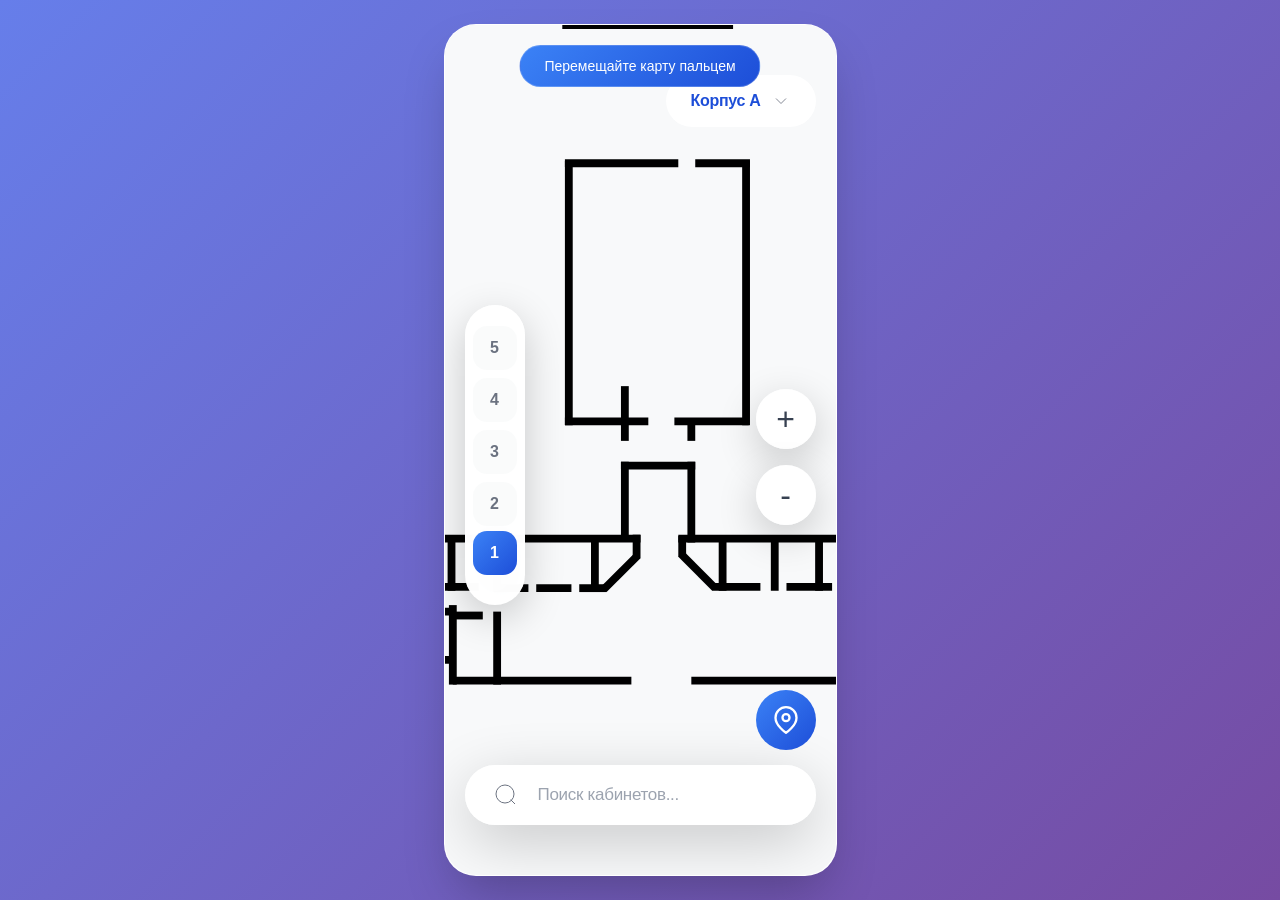
<file: index.html>
<!DOCTYPE html>
<html lang="ru">
<head>
  <title>Навигатор КубГУ</title>
  <meta charset="UTF-8">
  <meta name="viewport" content="width=device-width, initial-scale=1.0, user-scalable=no">
  <meta name="theme-color" content="#4a6fa5">
  <link rel="icon" href="icon.jpg">
  <link rel="stylesheet" href="styles/main.css">
<link rel="manifest" href="/kubsu_navigator/manifest.json">
<meta name="theme-color" content="#4a6fa5">
</head>
<body>
  <div class="app-container" id="appContainer">
    <div class="map-container" id="mapContainer">
      <div class="map-surface" id="mapSurface"></div>
    </div>

    <div class="move-indicator" id="moveIndicator">Перемещайте карту пальцем</div>

    <div class="building-selector">
      <div class="building-btn" id="buildingBtn">
        <span id="currentBuilding">Корпус А</span>
        <svg width="20" height="20" viewBox="0 0 24 24" fill="none" stroke="currentColor"><path d="M6 9L12 15L18 9"/></svg>
      </div>
      <div class="building-dropdown" id="buildingDropdown">
        <div class="building-option active" data-building="A">Корпус А</div>
        <div class="building-option" data-building="H">Корпус Н</div>
        <div class="building-option" data-building="L">Корпус Л</div>
      </div>
    </div>

    <div class="search-container">
      <div class="search-box" id="searchTrigger">
        <svg class="search-icon" viewBox="0 0 24 24" fill="none" stroke="currentColor"><circle r="9" cx="11" cy="11"/><path d="M21 21L16.65 16.65"/></svg>
        <div class="search-placeholder">Поиск кабинетов...</div>
      </div>
    </div>

    <div class="route-btn" id="quickRouteBtn">
      <svg class="route-icon" viewBox="0 0 24 24" fill="none" stroke="currentColor" stroke-width="2">
        <path d="M21 10c0 7-9 13-9 13s-9-6-9-13a9 9 0 0 1 18 0z"/>
        <circle cx="12" cy="10" r="3"/>
      </svg>
    </div>

    <div class="zoom-controls">
      <button class="zoom-btn" id="zoomIn">+</button>
      <button class="zoom-btn" id="zoomOut">-</button>
    </div>

    <div class="floor-controls">
      <div class="floor-btn" data-floor="5">5</div>
      <div class="floor-btn" data-floor="4">4</div>
      <div class="floor-btn" data-floor="3">3</div>
      <div class="floor-btn" data-floor="2">2</div>
      <div class="floor-btn active" data-floor="1">1</div>
    </div>

    <div class="point-info" id="pointInfo">
      <div class="point-header">
        <div class="point-title" id="pointTitle">Кабинет 101</div>
        <button class="close-btn" id="closePointInfo">×</button>
      </div>
      <div class="point-details">
        <div class="point-detail">
          <svg class="detail-icon" viewBox="0 0 24 24" fill="none" stroke="currentColor"><rect x="3" y="3" width="18" height="18" rx="2"/><path d="M3 9h18"/><path d="M9 21V9"/></svg>
          <span>Тип: <span id="pointType">Кабинет</span></span>
        </div>
        <div class="point-detail">
          <svg class="detail-icon" viewBox="0 0 24 24" fill="none" stroke="currentColor"><path d="M19 21V5a2 2 0 0 0-2-2H7a2 2 0 0 0-2 2v16m14 0h2m-2 0h-5m-9 0H3m2 0h5M9 7h1m-1 4h1m4-4h1m-1 4h1m-5 8v-4h1v4m3-4v4" stroke-width="2"/></svg>
          <span>Этаж: <span id="pointFloor">1</span></span>
        </div>
      </div>
    </div>
  </div>

  <div class="search-overlay" id="searchOverlay">
    <div class="search-header">
      <div class="search-input-container">
        <svg class="search-icon" viewBox="0 0 24 24" fill="none" stroke="currentColor"><circle r="9" cx="11" cy="11"/><path d="M21 21L16.65 16.65"/></svg>
        <input type="text" class="search-input-full" placeholder="Поиск кабинетов..." id="searchInputFull" autocomplete="off">
        <button class="search-close-btn" id="closeSearch">×</button>
      </div>
    </div>
    <div class="search-results" id="searchResults"></div>
  </div>

  <script type="module" src="scripts/app.js"></script>

<script>
  if ('serviceWorker' in navigator) {
    // Обратите внимание на путь /kubsu_navigator/sw.js
    navigator.serviceWorker.register('/kubsu_navigator/sw.js')
      .then(reg => console.log('SW registered:', reg))
      .catch(err => console.log('SW registration failed:', err));
  }
</script>

</body>
</html>
</file>
<file: styles/main.css>
/* === Основные стили === */
* { margin: 0; padding: 0; box-sizing: border-box; font-family: -apple-system, BlinkMacSystemFont, 'Segoe UI', 'Roboto', 'Oxygen', 'Ubuntu', sans-serif; }
body {
  background: linear-gradient(135deg, #667eea 0%, #764ba2 100%);
  min-height: 100vh;
  display: flex;
  align-items: center;
  justify-content: center;
  padding: 20px;
  overflow: hidden;
}
.app-container {
  width: 100%;
  max-width: 393px;
  height: 852px;
  background: white;
  border-radius: 32px;
  box-shadow: 
    0 25px 50px -12px rgba(0, 0, 0, 0.25),
    0 0 15px rgba(255, 255, 255, 0.1) inset;
  overflow: hidden;
  position: relative;
  touch-action: none;
  display: flex;
  flex-direction: column;
  border: 1px solid rgba(255, 255, 255, 0.2);
}

/* 🗺️ Карта */
.map-container {
  width: 100%;
  height: 100%;
  flex: 1;
  overflow: hidden;
  position: relative;
  cursor: grab;
  background: #f8f9fa;
  border-radius: 20px;
  margin: 0;
  transform-origin: center center;
  transition: transform 0.1s ease-out;
}
.map-surface {
  position: absolute;
  top: 0;
  left: 0;
  width: 1500px;
  height: 1000px;
  transform-origin: 0 0;
}

/* Точки */
.point {
  position: absolute;
  width: 28px;
  height: 28px;
  border-radius: 10px;
  border: 3px solid white;
  box-shadow: 0 4px 12px rgba(0,0,0,0.2);
  cursor: pointer;
  z-index: 10;
  display: flex;
  align-items: center;
  justify-content: center;
  font-weight: 1000;
  color: white;
  font-size: 10px;
  transform: translate(-50%, -50%);
  user-select: none;
}
.point:hover { transform: translate(-50%, -50%) scale(1.15); z-index: 20; }
.point.selected { transform: translate(-50%, -50%) scale(1.2); box-shadow: 0 0 0 4px rgba(59,130,246,0.7), 0 6px 20px rgba(0,0,0,0.3); }

.point-label {
  position: absolute;
  top: -42px;
  left: 50%;
  transform: translateX(-50%);
  background: rgba(17,24,39,0.92);
  color: white;
  padding: 6px 14px;
  border-radius: 10px;
  font-size: 12px;
  font-weight: 500;
  white-space: nowrap;
  opacity: 0;
  transition: all 0.3s ease;
  pointer-events: none;
  z-index: 30;
  box-shadow: 0 4px 12px rgba(0,0,0,0.15);
  backdrop-filter: blur(6px);
  border: 1px solid rgba(255,255,255,0.1);
}
.point:hover .point-label { opacity: 1; transform: translateX(-50%) translateY(-4px); }

/* Цвета точек */
.point.room { background: linear-gradient(135deg, #3b82f6, #1d4ed8); }
.point.stairs { background: linear-gradient(135deg, #f59e0b, #d97706); }
.point.elevator { background: linear-gradient(135deg, #06b6d4, #0891b2); }
.point.toilet { background: linear-gradient(135deg, #8b5cf6, #7c3aed); }
.point.cafe { background: linear-gradient(135deg, #f97316, #ea580c); }
.point.office { background: linear-gradient(135deg, #8b5cf6, #7c3aed); }
.point.entrance { background: linear-gradient(135deg, #10b981, #059669); }
.point.other { background: linear-gradient(135deg, #6b7280, #4b5563); }

/* Индикатор перемещения */
.move-indicator {
  position: absolute;
  top: 20px;
  left: 50%;
  transform: translateX(-50%);
  background: linear-gradient(135deg, #3b82f6, #1d4ed8);
  color: white;
  padding: 12px 24px;
  border-radius: 24px;
  font-size: 14px;
  font-weight: 500;
  z-index: 9999;
  border: 1px solid rgba(255, 255, 255, 0.2);
  animation: slideDown 0.5s cubic-bezier(0.34, 1.56, 0.64, 1);
  display: none;
  white-space: nowrap;
}

@keyframes slideDown {
  from { 
    transform: translate(-50%, -30px); 
    opacity: 0; 
  }
  to { 
    transform: translate(-50%, 0); 
    opacity: 1; 
  }
}

.close-btn {
  background: rgba(243, 244, 246, 0.8);
  border: none;
  font-size: 24px;
  color: #6b7280;
  cursor: pointer;
  width: 40px;
  height: 40px;
  display: flex;
  align-items: center;
  justify-content: center;
  border-radius: 50%;
  transition: all 0.3s ease;
  backdrop-filter: blur(10px);
}

.close-btn:hover {
  background: rgba(229, 231, 235, 0.9);
  color: #111827;
  transform: rotate(90deg);
}

/* Селектор корпусов */
.building-selector {
  position: absolute;
  top: 50px;
  right: 20px;
  z-index: 100;
}

.building-btn {
  min-width: 150px;
  height: 52px;
  background: rgba(255, 255, 255, 0.95);
  border-radius: 26px;
  display: flex;
  align-items: center;
  justify-content: space-between;
  padding: 0 24px;
  cursor: pointer;
  transition: all 0.4s cubic-bezier(0.34, 1.56, 0.64, 1);
  font-weight: 700;
  color: #1d4ed8;
  border: 1px solid rgba(255, 255, 255, 0.2);
  backdrop-filter: blur(20px);
  user-select: none;
  letter-spacing: -0.3px;
}

.building-btn:hover {
  transform: translateY(-3px);
  border-color: rgba(59, 130, 246, 0.3);
}

.building-btn svg {
  transition: transform 0.4s ease;
  color: #6b7280;
}

.building-btn:hover svg {
  transform: rotate(180deg);
}

.building-dropdown {
  position: absolute;
  top: 64px;
  right: 0;
  width: 180px;
  background: rgba(255, 255, 255, 0.98);
  border-radius: 20px;
  display: none;
  flex-direction: column;
  overflow: hidden;
  z-index: 1000;
  border: 1px solid rgba(255, 255, 255, 0.2);
  backdrop-filter: blur(30px);
  animation: fadeInUp 0.4s cubic-bezier(0.34, 1.56, 0.64, 1);
}

@keyframes fadeInUp {
  from { 
    opacity: 0; 
    transform: translateY(-20px) scale(0.95); 
  }
  to { 
    opacity: 1; 
    transform: translateY(0) scale(1); 
  }
}

.building-option {
  padding: 18px 24px;
  cursor: pointer;
  transition: all 0.3s ease;
  font-weight: 600;
  color: #374151;
  border-bottom: 1px solid rgba(243, 244, 246, 0.8);
  user-select: none;
  position: relative;
  overflow: hidden;
}

.building-option:hover {
  background: rgba(249, 250, 251, 0.9);
  color: #1d4ed8;
  padding-left: 32px;
}

.building-option.active {
  background: linear-gradient(135deg, rgba(59, 130, 246, 0.1), rgba(29, 78, 216, 0.1));
  color: #1d4ed8;
  font-weight: 700;
}

.building-option:last-child {
  border-bottom: none;
}

/* ПОИСК */
.search-container {
  position: absolute;
  bottom: 50px;
  left: 20px;
  right: 20px;
  z-index: 100;
}

.search-box {
  width: 100%;
  height: 60px;
  background: rgba(255, 255, 255, 0.98);
  border-radius: 30px;
  box-shadow: 
    0 16px 60px rgba(0, 0, 0, 0.2),
    0 0 0 1px rgba(255, 255, 255, 0.1) inset;
  display: flex;
  align-items: center;
  padding: 0 28px;
  gap: 20px;
  cursor: pointer;
  transition: all 0.4s cubic-bezier(0.34, 1.56, 0.64, 1);
  border: 1px solid rgba(255, 255, 255, 0.2);
  backdrop-filter: blur(20px);
  user-select: none;
}

.search-box:hover {
  transform: translateY(-3px);
  box-shadow: 
    0 24px 80px rgba(0, 0, 0, 0.3),
    0 0 0 1px rgba(255, 255, 255, 0.2) inset;
  border-color: rgba(59, 130, 246, 0.3);
}

.search-placeholder {
  flex: 1;
  font-size: 17px;
  color: #9ca3af;
  font-weight: 500;
  letter-spacing: -0.3px;
}

.search-icon {
  width: 24px;
  height: 24px;
  color: #6b7280;
  flex-shrink: 0;
}

/* Кнопка маршрута */
.route-btn {
  position: absolute;
  bottom: 125px;
  right: 20px;
  width: 60px;
  height: 60px;
  background: linear-gradient(135deg, #3b82f6, #1d4ed8);
  border-radius: 50%;
  display: flex;
  align-items: center;
  justify-content: center;
  cursor: pointer;
  transition: all 0.4s cubic-bezier(0.34, 1.56, 0.64, 1);
  z-index: 100;
  border: none;
  user-select: none;
}

.route-btn:hover {
  transform: translateY(-5px) scale(1.1);
}

.route-btn:active {
  transform: translateY(-2px) scale(1.05);
}

.route-icon {
  width: 28px;
  height: 28px;
  color: white;
}

/* МАСШТАБ КАРТЫ */
.zoom-controls {
  position: absolute;
  bottom: 350px;
  right: 20px;
  width: 60px;
  display: flex;
  flex-direction: column;
  gap: 16px;
  z-index: 100;
}

.zoom-btn {
  width: 60px;
  height: 60px;
  background: rgba(255, 255, 255, 0.98);
  border-radius: 50%;
  box-shadow: 
    0 12px 40px rgba(0, 0, 0, 0.2),
    0 0 0 1px rgba(255, 255, 255, 0.1) inset;
  display: flex;
  align-items: center;
  justify-content: center;
  cursor: pointer;
  font-size: 32px;
  font-weight: 300;
  color: #374151;
  transition: all 0.4s cubic-bezier(0.34, 1.56, 0.64, 1);
  border: 1px solid rgba(255, 255, 255, 0.2);
  user-select: none;
}

.zoom-btn:hover {
  transform: translateY(-3px);
  border-color: rgba(59, 130, 246, 0.3);
  color: #1d4ed8;
  background: white;
}

.zoom-btn:active {
  transform: translateY(-1px);
}

/* ЭТАЖИ */
.floor-controls {
  position: absolute;
  bottom: 270px;
  left: 20px;
  width: 60px;
  height: 300px;
  background: rgba(255, 255, 255, 0.98);
  border-radius: 30px;
  box-shadow: 
    0 12px 40px rgba(0, 0, 0, 0.2),
    0 0 0 1px rgba(255, 255, 255, 0.1) inset;
  display: flex;
  flex-direction: column;
  align-items: center;
  padding: 20px 0;
  gap: 8px;
  z-index: 100;
  border: 1px solid rgba(255, 255, 255, 0.2);
  backdrop-filter: blur(20px);
}

.floor-btn {
  width: 44px;
  height: 44px;
  background: rgba(249, 250, 251, 0.8);
  border-radius: 14px;
  display: flex;
  align-items: center;
  justify-content: center;
  cursor: pointer;
  font-weight: 700;
  color: #6b7280;
  transition: all 0.4s cubic-bezier(0.34, 1.56, 0.64, 1);
  user-select: none;
  position: relative;
  overflow: hidden;
}

.floor-btn:hover {
  background: rgba(229, 231, 235, 0.9);
  transform: translateY(-3px);
  color: #374151;
}

.floor-btn.active {
  background: linear-gradient(135deg, #3b82f6, #1d4ed8);
  color: white;
  transform: translateY(-3px);
}

/* Окно информации о точке */
.point-info {
  position: absolute;
  bottom: 20px;
  left: 20px;
  right: 20px;
  background: rgba(255, 255, 255, 0.98);
  border-radius: 28px;
  padding: 28px;
  box-shadow: 
    0 20px 80px rgba(0, 0, 0, 0.3),
    0 0 0 1px rgba(255, 255, 255, 0.1) inset;
  transform: translateY(150%);
  transition: transform 0.5s cubic-bezier(0.34, 1.56, 0.64, 1);
  z-index: 100;
  border: 1px solid rgba(255, 255, 255, 0.2);
  backdrop-filter: blur(30px);
}

.point-info.show {
  transform: translateY(0);
}

.point-header {
  display: flex;
  justify-content: space-between;
  align-items: center;
  margin-bottom: 24px;
}

.point-title {
  font-size: 22px;
  font-weight: 800;
  color: #111827;
  letter-spacing: -0.5px;
  line-height: 1.2;
}

.point-details {
  margin-bottom: 28px;
}

.point-detail {
  display: flex;
  align-items: center;
  margin-bottom: 20px;
  color: #374151;
  font-size: 16px;
  font-weight: 500;
}

.point-detail .detail-icon {
  width: 24px;
  height: 24px;
  margin-right: 16px;
  color: #6b7280;
  flex-shrink: 0;
}

/* ПОЛНОЭКРАННЫЙ ПОИСК */
.search-overlay {
  position: fixed;
  top: 0;
  left: 0;
  right: 0;
  bottom: 0;
  background: linear-gradient(135deg, #667eea 0%, #764ba2 100%);
  z-index: 2000;
  display: none;
  flex-direction: column;
  animation: slideInUp 0.5s cubic-bezier(0.34, 1.56, 0.64, 1);
}

@keyframes slideInUp {
  from { 
    transform: translateY(100%);
    opacity: 0;
  }
  to { 
    transform: translateY(0);
    opacity: 1;
  }
}

.search-overlay.active {
  display: flex;
}

.search-header {
  padding: 70px 20px 30px;
  background: rgba(255, 255, 255, 0.1);
  backdrop-filter: blur(20px);
  border-bottom: 1px solid rgba(255, 255, 255, 0.1);
  flex-shrink: 0;
}

.search-input-container {
  display: flex;
  align-items: center;
  gap: 20px;
  background: rgba(255, 255, 255, 0.95);
  border-radius: 28px;
  padding: 18px 24px;
  border: 2px solid rgba(255, 255, 255, 0.2);
  transition: all 0.4s ease;
  box-shadow: 
    0 8px 32px rgba(0, 0, 0, 0.2),
    0 2px 8px rgba(255, 255, 255, 0.1) inset;
}

.search-input-container:focus-within {
  border-color: rgba(59, 130, 246, 0.6);
  background: white;
  box-shadow: 
    0 12px 48px rgba(0, 0, 0, 0.3),
    0 0 0 4px rgba(59, 130, 246, 0.2),
    0 4px 12px rgba(255, 255, 255, 0.2) inset;
  transform: translateY(-2px);
}

.search-input-full {
  flex: 1;
  border: none;
  outline: none;
  font-size: 20px;
  color: #111827;
  background: transparent;
  font-weight: 500;
  letter-spacing: -0.3px;
}

.search-input-full::placeholder {
  color: #9ca3af;
  font-weight: 400;
}

.search-close-btn {
  background: rgba(243, 244, 246, 0.8);
  border: none;
  font-size: 28px;
  color: #6b7280;
  cursor: pointer;
  width: 48px;
  height: 48px;
  display: flex;
  align-items: center;
  justify-content: center;
  border-radius: 50%;
  transition: all 0.3s ease;
  backdrop-filter: blur(10px);
  flex-shrink: 0;
}

.search-close-btn:hover {
  background: white;
  color: #111827;
  transform: rotate(90deg);
}

/* Результаты поиска */
.search-results {
  flex: 1;
  overflow-y: auto;
  padding: 0 20px 30px;
  background: rgba(255, 255, 255, 0.98);
  backdrop-filter: blur(30px);
  border-radius: 32px 32px 0 0;
  margin-top: -20px;
}

.search-category {
  margin-bottom: 36px;
  animation: fadeIn 0.6s ease-out;
}

.category-title {
  font-size: 14px;
  font-weight: 800;
  color: #6b7280;
  margin-bottom: 20px;
  text-transform: uppercase;
  letter-spacing: 1.5px;
  padding-left: 8px;
  opacity: 0.8;
}

.search-result-item {
  padding: 22px 24px;
  border-bottom: 1px solid rgba(243, 244, 246, 0.8);
  cursor: pointer;
  transition: all 0.4s cubic-bezier(0.34, 1.56, 0.64, 1);
  display: flex;
  justify-content: space-between;
  align-items: center;
  border-radius: 16px;
  margin-bottom: 6px;
  user-select: none;
  background: rgba(255, 255, 255, 0.5);
  position: relative;
  overflow: hidden;
}

.search-result-item:hover {
  background: rgba(249, 250, 251, 0.9);
  transform: translateX(8px);
  border-color: transparent;
  box-shadow: 
    0 8px 32px rgba(0, 0, 0, 0.1),
    0 2px 8px rgba(0, 0, 0, 0.05);
}

.search-result-item:last-child {
  border-bottom: none;
  margin-bottom: 0;
}

.result-type {
  font-size: 13px;
  padding: 6px 16px;
  border-radius: 20px;
  background: linear-gradient(135deg, rgba(59, 130, 246, 0.1), rgba(29, 78, 216, 0.1));
  color: #1d4ed8;
  font-weight: 700;
  text-transform: uppercase;
  letter-spacing: 0.8px;
  flex-shrink: 0;
  border: 1px solid rgba(59, 130, 246, 0.2);
}

.search-history-empty {
  text-align: center;
  padding: 80px 20px;
  color: #9ca3af;
  font-size: 18px;
  line-height: 1.6;
  font-weight: 500;
}

.search-history-empty svg {
  width: 80px;
  height: 80px;
  margin-bottom: 24px;
  color: #d1d5db;
  opacity: 0.6;
}

/* Адаптивность */
@media (max-width: 480px) {
  .app-container {
    max-width: 100%;
    height: 100vh;
    border-radius: 0;
    box-shadow: none;
    border: none;
  }

  .search-close-btn {
    margin-right: 300px;
    transform: scale(0.9);
  }   
  .search-input-container {
    gap: 10px;
  }

  body {
    padding: 0;
    background: linear-gradient(135deg, #667eea 0%, #764ba2 100%);
  }
  
  .building-btn {
    min-width: 140px;
    height: 48px;
    padding: 0 20px;
    font-size: 15px;
  }
  
  .route-btn, .zoom-btn, .floor-controls {
    scale: 0.95;
  }
  
  .search-box {
    height: 56px;
    padding: 0 24px;
  }
  
  .point-info {
    left: 16px;
    right: 16px;
    padding: 24px;
  }
}

/* Прокрутка */
.search-results::-webkit-scrollbar {
  width: 8px;
}

.search-results::-webkit-scrollbar-track {
  background: rgba(243, 244, 246, 0.5);
  border-radius: 4px;
}

.search-results::-webkit-scrollbar-thumb {
  background: rgba(156, 163, 175, 0.6);
  border-radius: 4px;
  border: 2px solid transparent;
  background-clip: padding-box;
}

.search-results::-webkit-scrollbar-thumb:hover {
  background: rgba(107, 114, 128, 0.8);
}

/* Загрузка */
.loading {
  display: inline-block;
  width: 24px;
  height: 24px;
  border: 3px solid rgba(243, 244, 246, 0.8);
  border-top: 3px solid #3b82f6;
  border-radius: 50%;
  animation: spin 1s linear infinite;
  margin-right: 12px;
}

@keyframes spin {
  0% { transform: rotate(0deg); }
  100% { transform: rotate(360deg); }
}
</file>
